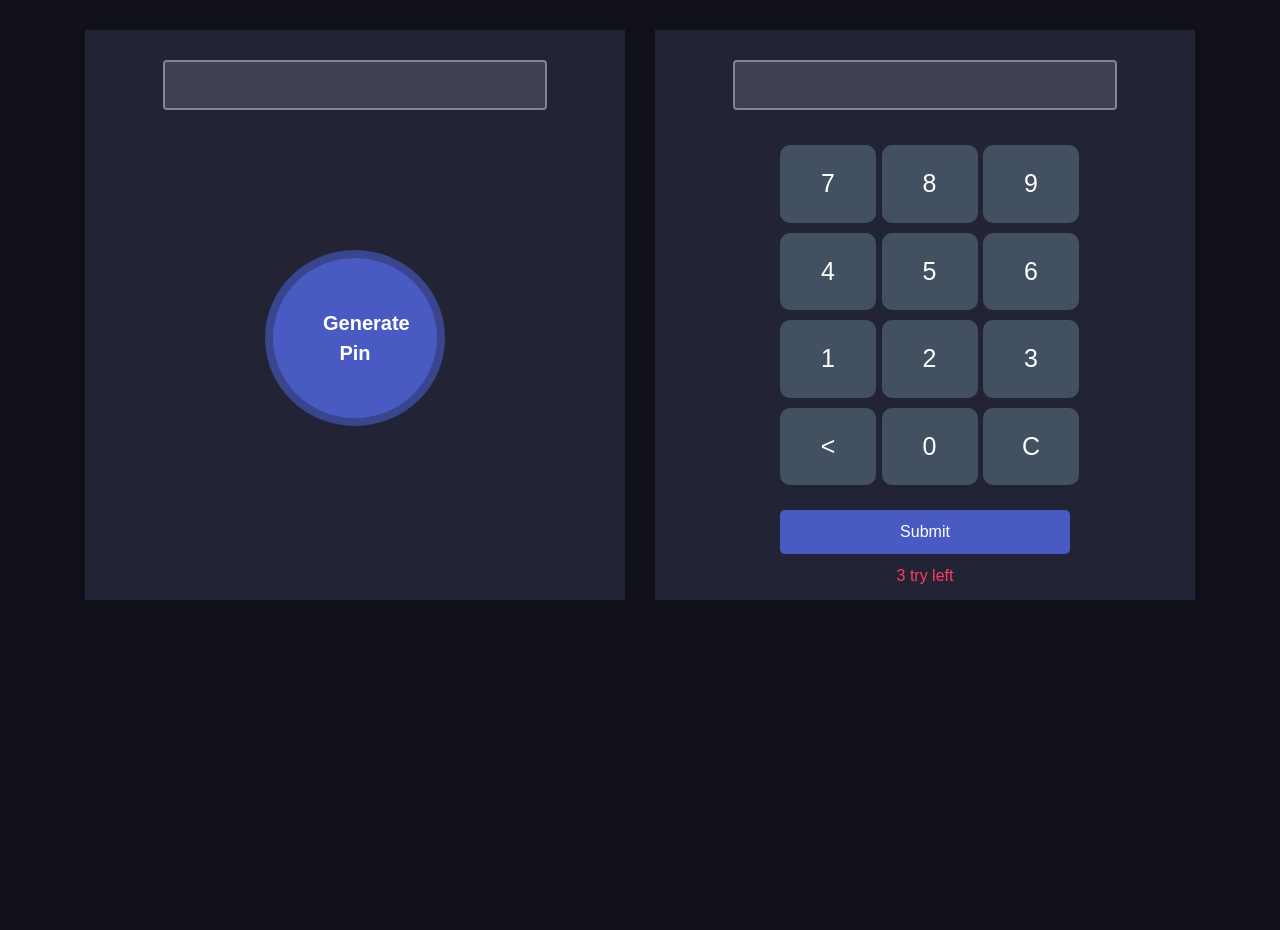
<file: index.html>
<!DOCTYPE html>
<html lang="en">
<head>
    <meta charset="UTF-8">
    <meta name="viewport" content="width=device-width, initial-scale=1.0">
    <title>Pin Generator</title>
    <link rel="stylesheet" href="https://stackpath.bootstrapcdn.com/bootstrap/4.5.0/css/bootstrap.min.css" integrity="sha384-9aIt2nRpC12Uk9gS9baDl411NQApFmC26EwAOH8WgZl5MYYxFfc+NcPb1dKGj7Sk" crossorigin="anonymous">
    <link rel="stylesheet" href="style.css">
</head>
<body>
    <div class="container">
        <div class="row">
            <div class="col-md-6">
                <div class="pin-generator half-width">
                    <input id="display-pin" class="form-control" type="text">
                    <button onclick="generatePin()" class="generate-btn">Generate Pin</button>
                </div>
            </div>
            <div class="col-md-6">
                <div class="input-section half-width">
                    <input id="typed-numbers" class="form-control" type="text">
                    <div class="numbers">
                        <div id="key-pad" class="calc-body">
                            <div class="calc-button-row">
                              <div class="button">7</div>
                              <div class="button">8</div>
                              <div class="button">9</div>
                            </div>
                            <div class="calc-button-row">
                              <div class="button">4</div>
                              <div class="button">5</div>
                              <div class="button">6</div>
                            </div>
                            <div class="calc-button-row">
                              <div class="button">1</div>
                              <div class="button">2</div>
                              <div class="button">3</div>
                            </div>
                            <div class="calc-button-row">
                                <div class="button">&lt;</div>
                                <div class="button">0</div>
                                <div class="button">C</div>
                            </div>
                            <div>
                                <button type="submit" onclick="verifyPin()" class="submit-btn">Submit</button>
                                <p class="action-left">3 try left</p>
                            </div>
                    </div>
                </div>
            </div>
        </div>
        <div class="notify-section">
            <p id="notify-failed" class="notify">❌ Pin Didn't Match, Please try again</p>
            <p id="notify-success"class="notify ">✅ Pin Matched... Secret door is opening for you</p>
        </div>
    </div>
    <script src="js/index.js"></script>
</body>
</html>
</file>
<file: style.css>
*{
    box-sizing: border-box;
}
body {
    background: #10101B;
    height: 100vh;
}
.container {
    margin-top: 30px;
}

.half-width {
    height: 570px;
    background: #222436;
    padding: 30px;
    text-align: center;
}
.generate-btn{
    margin-top: 140px;
    width: 180px;
    padding: 50px;
    border-radius: 50%;
    border: 8px solid #39458C;
    background-color: #495BC3;
    color: #ffffff;
    font-weight: bold;
    font-size: 20px;
    text-align: center;
}
.generate-btn:focus{
    outline: none;
    box-shadow: none;
}

input[type='text']{
    background-color: #3D4153;
    padding: 10px 0px;
    color: #f0e6e6;
    width: 80%;
    margin: 0 auto;
    border: 2px solid #858299;
    height: 50px;
    padding: 10px;
    font-size: 50px;
    text-align: center;
}
input[type='text']:focus {
    background-color: #3D4153;
    color: #fff;
    font-size: 20px;
}
.numbers {
    margin: 30px 0;
}

.calc-typed {
margin-top: 20px;
font-size: 45px;
text-align: right;
color: #fff;
}

.calc-button-row {
width: 100%;
}

.button {
width: 20%;
background: #425062;
color: #fff;
padding: 20px 0;
margin: 5px;
display: inline-block;
font-size: 25px;
text-align: center;
vertical-align: middle;
margin-right: -4px;
border-radius: 10px;
cursor: pointer;
}
.blink-me {
color: #E0B612;
}
.submit-btn {
    border: none;
    margin-top: 20px;
    padding: 10px 120px;
    border-radius: 5px;
    background: #495BC3;
    color: #fff;
}
.notify {
    color: #fff;
    text-align: center;
    margin: 0 auto;
    background: #222436;
    margin-top: 20px;
    border-radius: 15px;
    padding: 5px 20px;
    display: none;
}
.notify-section{
    width: 35%;
    margin: 0 auto;
}
.action-left {
    color: #FF3C5F;
    margin-top: 10px;
}
</file>
